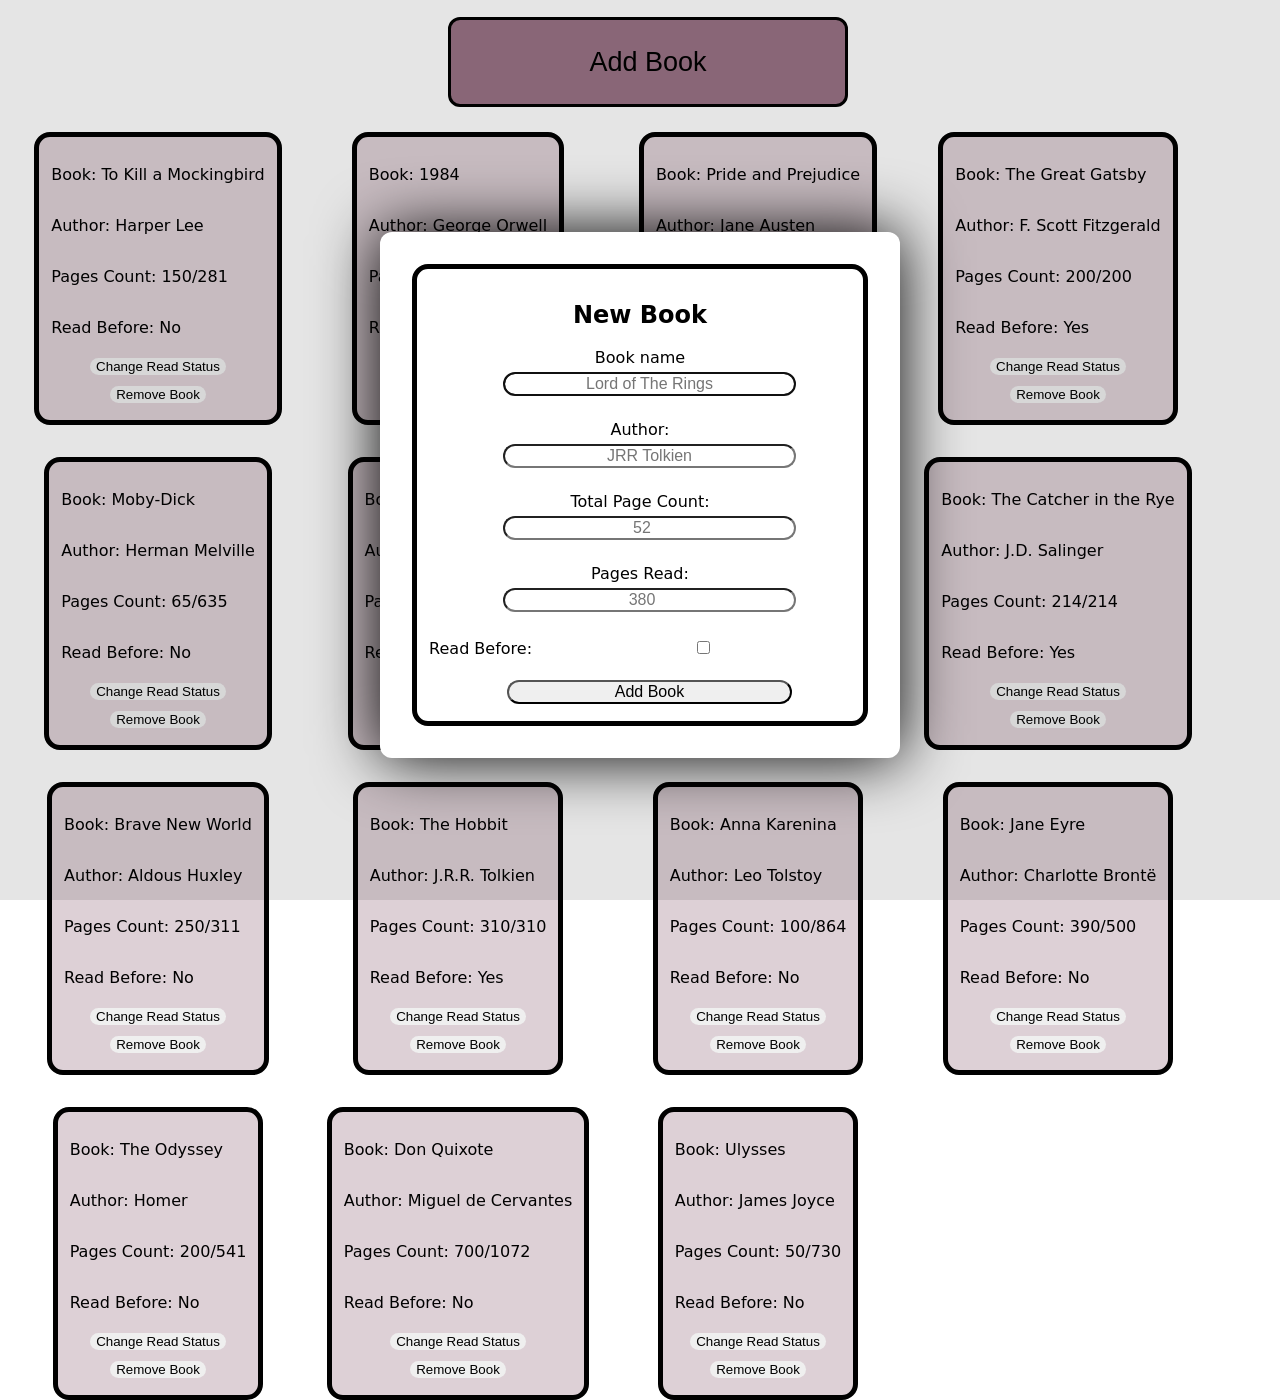
<file: index.html>
<!doctype html>
<html lang="en">
	<head>
		<meta charset="UTF-8" />
		<meta
			name="viewport"
			content="width=device-width, initial-scale=1.0"
			rel="noopener noreferrer" />
		<title>Book Library</title>
		<link
			rel="stylesheet"
			href="styles.css" />
		<script
			src="book.js"
			defer></script>
	</head>
	<body>
		<div class="bookRibbon">
			<!-- <p id="bookCount" class="bookStats">Book Count: 0</p>
        <p id="authorCount" class="bookStats">Author Count: 0</p> -->
			<button
				class="addBook"
				class="bookStats">
				Add Book
			</button>
		</div>
		<div class="bookList"></div>
		<dialog
			id="modal"
			show>
			<form
				style="background-color: white"
				action="/nowhere"
				method="dialog"
				class="card newBook"
				id="newBookForm">
				<h2>New Book</h2>
				<label for="bookName">Book name</label>
				<input
					type="text"
					name="bookName"
					id="bookInput"
					placeholder="Lord of The Rings" />
				<br />
				<label for="authorName">Author: </label>
				<input
					type="text"
					name="authorName"
					id="authorInput"
					placeholder="JRR Tolkien" />
				<br />
				<label for="pagesCount">Total Page Count: </label>
				<input
					type="number"
					name="pagesCount"
					id="pagesInput"
					placeholder="52" />
				<br />
				<label for="pagesTotalRead">Pages Read:</label>
				<input
					type="number"
					name="pagesTotalRead"
					id="pagesRead"
					placeholder="380" />
				<br />
				<div>
					<label
						for="readBefore"
						id="readInputText"
						>Read Before:
					</label>
					<input
						type="checkbox"
						name="readBefore"
						id="readInput" />
				</div>
				<input
					type="submit"
					value="Add Book"
					id="submitNewBook" />
			</form>
		</dialog>
	</body>
</html>
</file>
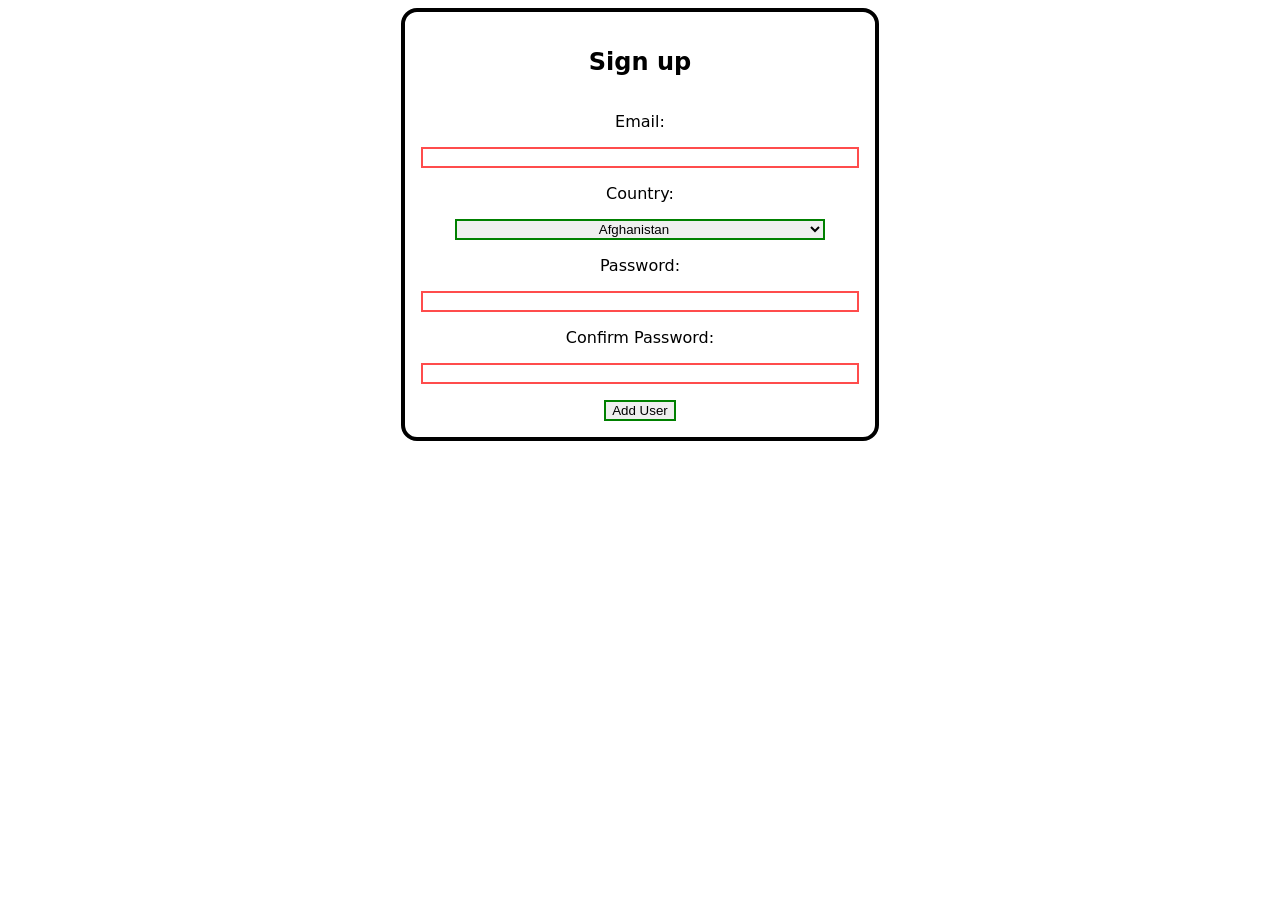
<file: more_practice/index.html>
<!doctype html>
<html lang="en">
	<head>
		<meta charset="UTF-8" />
		<meta
			name="viewport"
			content="width=device-width, initial-scale=1.0" />
		<title>More Practice</title>
		<link
			rel="stylesheet"
			href="styles.css" />
		<script
			src="index.js"
			type="module"
			defer></script>
	</head>
	<body>
		<form
			action=""
			method="dialog"
			id="newForm"
			novalidate>
			<h2>Sign up</h2>
			<label for="emailInput">Email:</label
			><input
				type="email"
				name="emailInput"
				id="emailInput" />
			<label for="countryInput">Country:</label>
			<select
				name="countryInput"
				id="countrySelect"></select>
			<label for="passwordInitial">Password:</label
			><input
				type="password"
				name="passwordInitial"
				id="passwordInitial" />
			<label for="passwordVerify">Confirm Password:</label
			><input
				type="password"
				name="passwordVerify"
				id="passwordVerify" />
			<input
				type="submit"
				value="Add User"
				id="submitUser" />
		</form>
	</body>
</html>
</file>
<file: styles.css>
:root {
  font-family:
    system-ui,
    -apple-system,
    BlinkMacSystemFont,
    "Segoe UI",
    Roboto,
    Oxygen,
    Ubuntu,
    Cantarell,
    "Open Sans",
    "Helvetica Neue",
    sans-serif;
  /* background-color: #9DBF9E; */
}

.bookRibbon {
  display: flex;
  height: 12vh;
  width: 100vw;
  /* background-color:#d0d6b5; */
  justify-content: space-around;
  align-items: center;
  .bookStats {
    font-weight: 500;
    font-size: 1.5rem;
  }
  button {
    background-color: #987284;
    border: solid black;
    color: black;
    font-weight: 500;
    font-size: 3vh;
    border-radius: 12px;
    height: 10vh;
    width: max(12vh, 400px);
    /* height:min(5vw,75px); */
  }
  button:hover {
    /* background-color:#ee7674; */
    color: white;
    box-shadow: 0 0 1rem white;
  }
}
.bookList {
  height: 30vh;
  width: 100vw;
  /* background-color:#f9b5ac; */
  display: grid;
  grid-template-columns: repeat(auto-fit, minmax(300px, 15vw));
  justify-items: center;
}
.card {
  display: flex;
  flex-direction: column;
  justify-content: space-between;
  align-items: flex-start;
  background-color: #ddd0d6;
  padding: 0.75rem;
  border-radius: 1rem;
  margin: 1rem;
  border: solid black;
  /* border-color:white; */
  border-width: thick;
  button {
    margin: 0.33rem;
    border: none;
    border-radius: 12px;
    align-self: center;
  }
  button:hover {
    box-shadow: 0 0 0.5rem black;
  }
}
.card:hover {
  box-shadow: 0 0 1rem black;
}

dialog {
  /* display:none; */
  border-radius: 0.75rem;
  position: fixed;
  z-index: 1;
  left: 0%;
  top: 10%;
  text-align: center;
  border: none;
  box-shadow: 0 0 4rem black;
  .card.newBook {
    background-color: white;
    align-items: center;
    h2 {
      justify-self: center;
      align-self: center;
    }
    input {
      margin: 5px;
      color: black;
      text-align: center;
      font-weight: 500;
      font-size: 1rem;
      border-radius: 0.75rem;
      margin-left: 1.5rem;
      width: 32ch;
    }
    input::placeholder {
      text-align: center;
    }
    div {
      margin-bottom: 1rem;
    }
    #submitNewBook {
      color: black;
    }
  }
  .card:hover {
    box-shadow: none;
  }
}
</file>
<file: more_practice/styles.css>
body {
	font-family:
		system-ui,
		-apple-system,
		BlinkMacSystemFont,
		'Segoe UI',
		Roboto,
		Oxygen,
		Ubuntu,
		Cantarell,
		'Open Sans',
		'Helvetica Neue',
		sans-serif;
	font-size: 1rem;
	display: flex;
	flex-direction: row;
	justify-content: center;
	--country-width: 58ch;
	--width: calc(var(--country-width)+16);
}

form {
	display: flex;
	flex-direction: column;
	justify-content: center;
	align-items: center;
	text-align: center;
	gap: 16px;
	width: var(--width);
	border-radius: 1rem;
	border: 0.25rem solid black;
	padding: 1rem;
	input[type='submit'] {
		width: calc(var(--width) / 3);
	}
	input {
		width: var(--country-width);
	}
	select {
		text-align: center;
	}
	select:valid,
	input:valid {
		border: 2px solid green;
	}
	select:invalid,
	input:invalid {
		border: 2px solid rgb(255, 0, 0, 0.7);
	}
	select:invalid select:focus,
	input:invalid input:focus {
		border: 2px solid red;
	}
}
</file>
